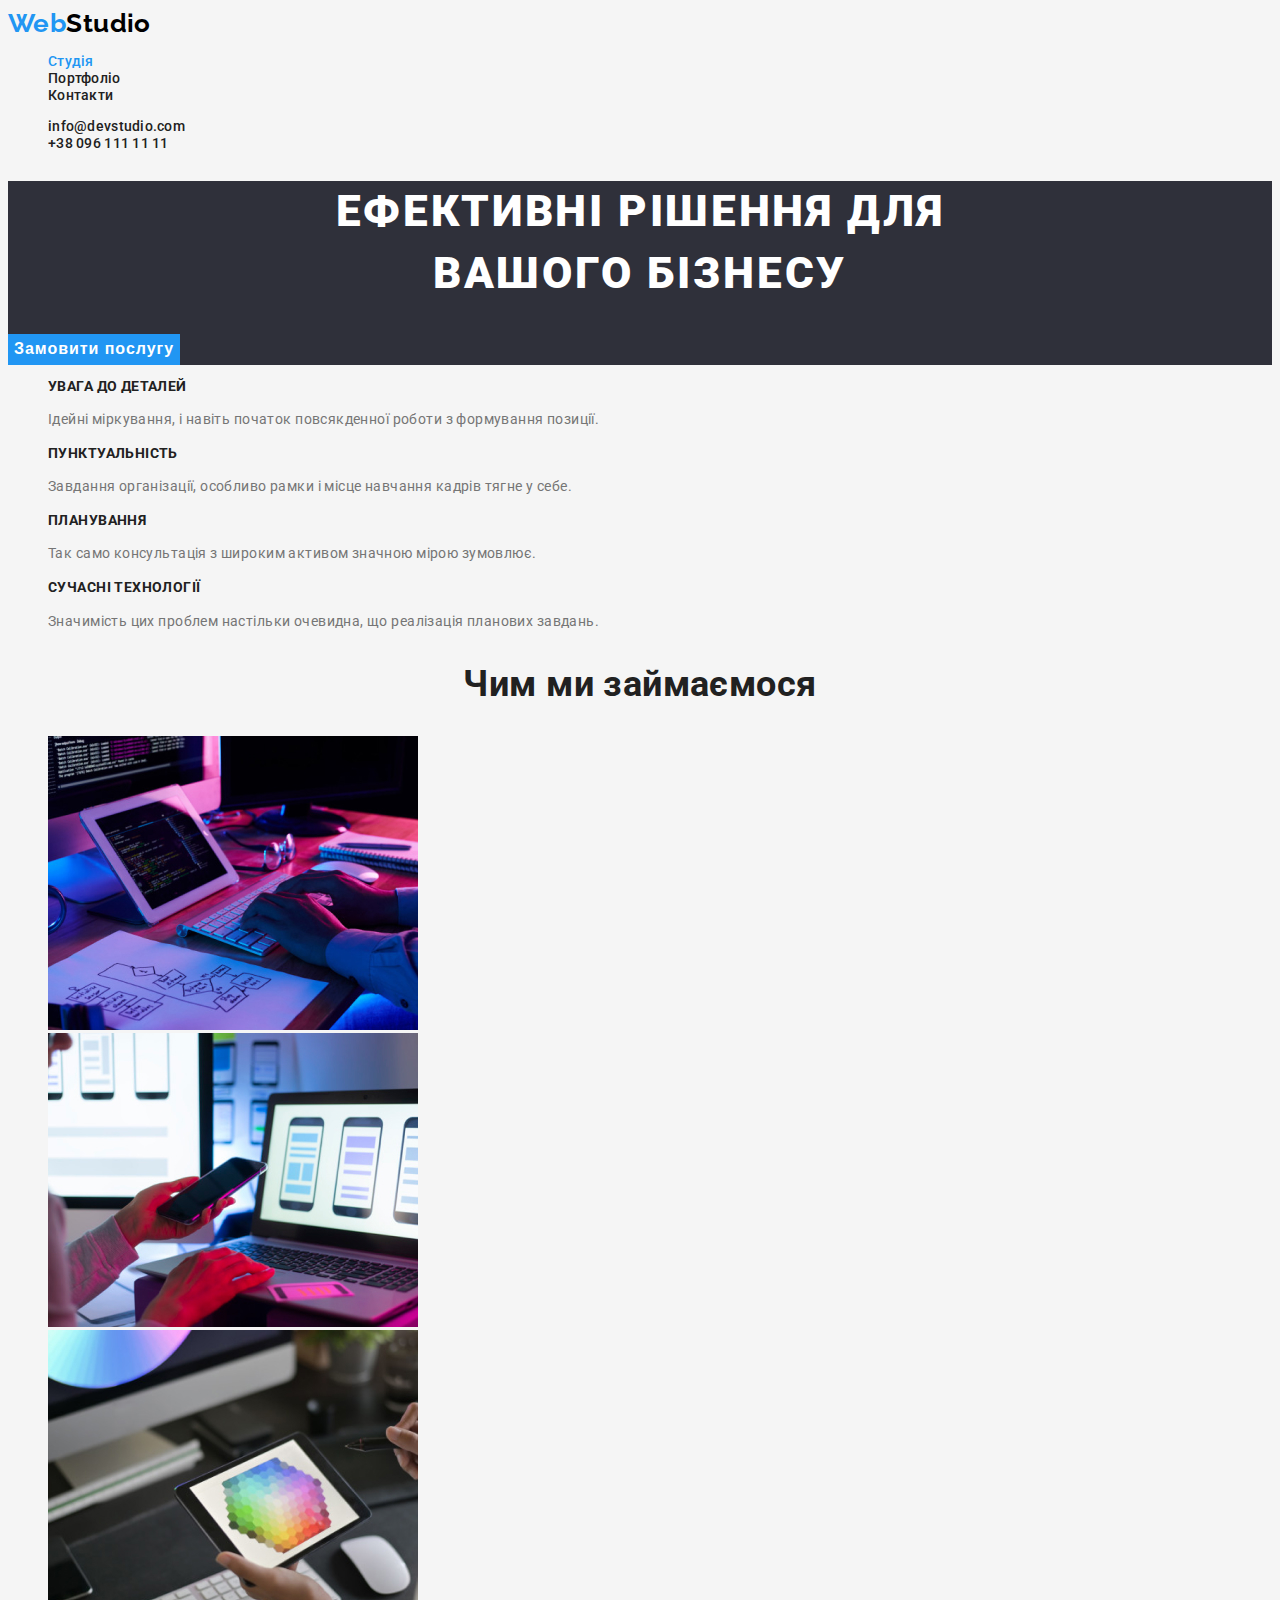
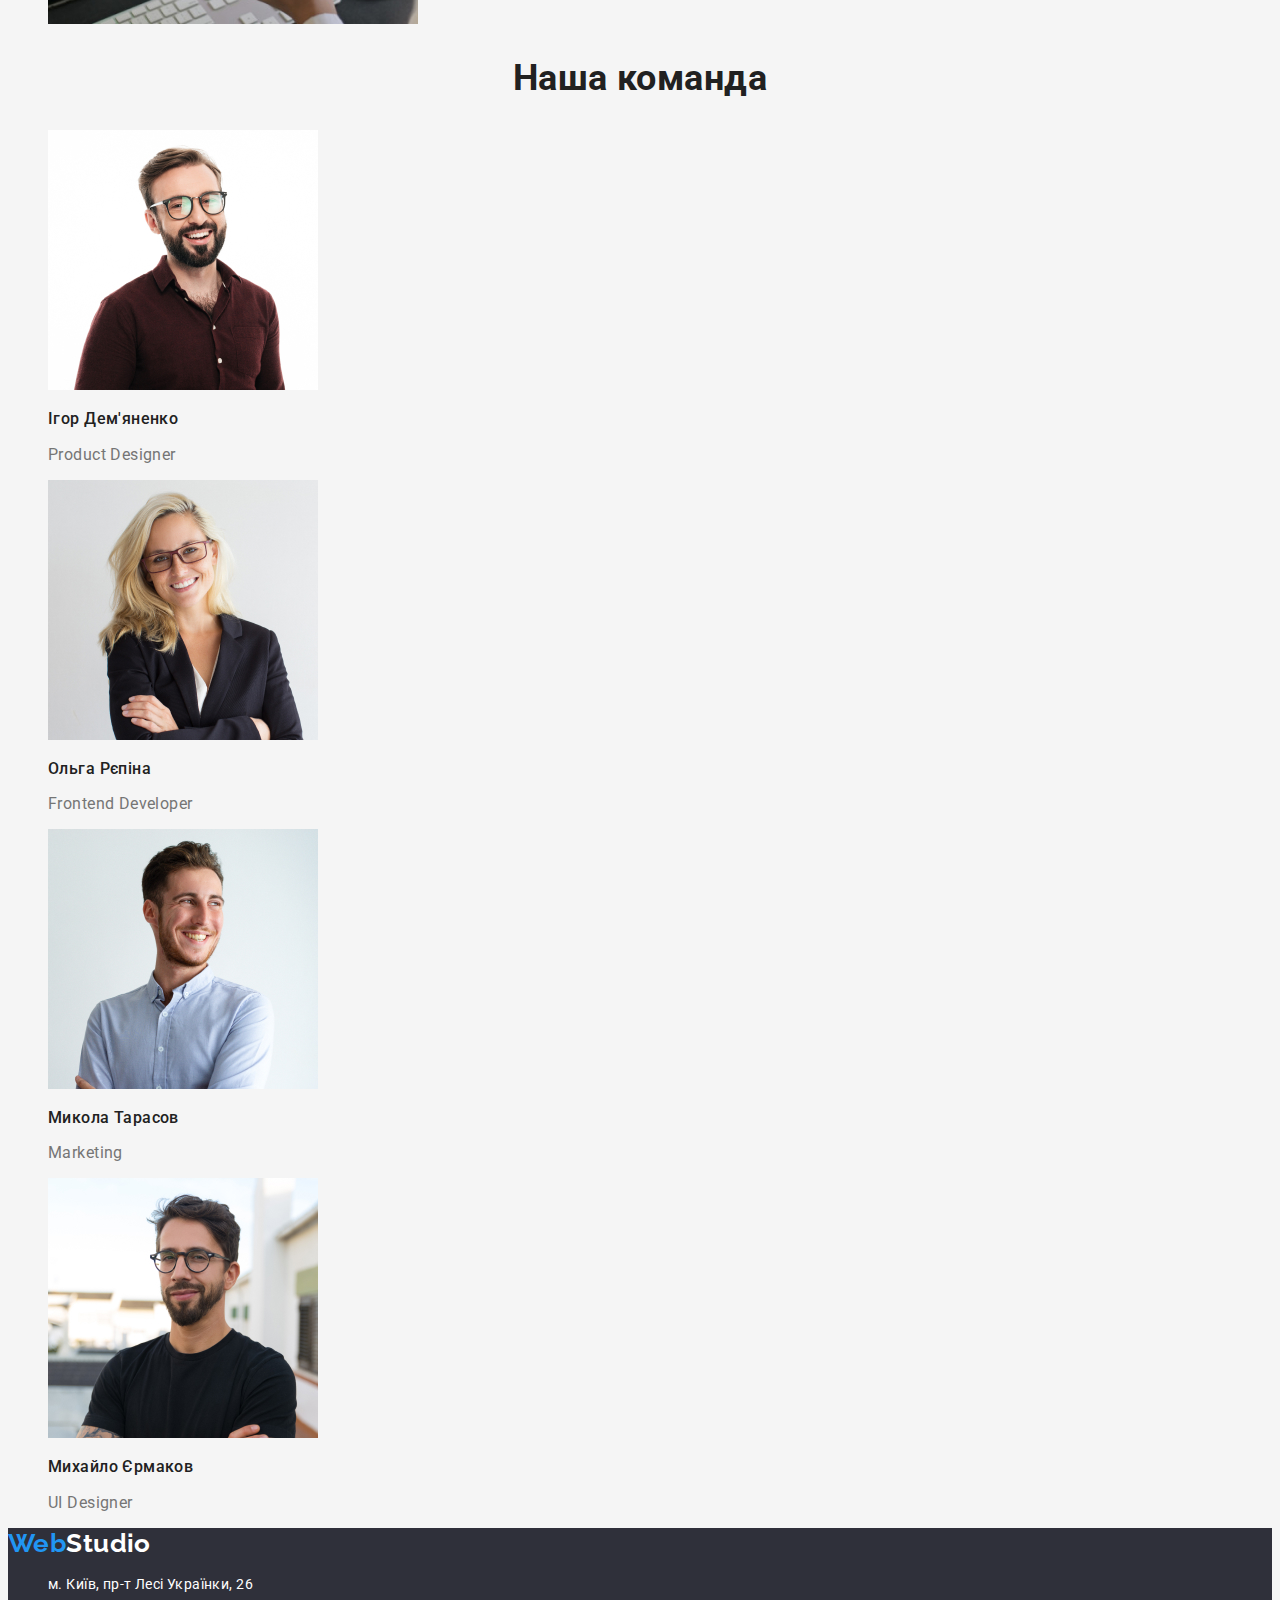
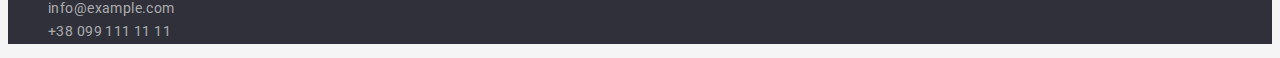
<file: index.html>
<!DOCTYPE html>
<html lang="en">
<head>
    <meta charset="UTF-8">
    <meta http-equiv="X-UA-Compatible" content="IE=edge">
    <meta name="viewport" content="width=device-width, initial-scale=1.0">
    <title>Photo app</title>
    <link rel="preconnect" href="https://fonts.googleapis.com">
    <link rel="preconnect" href="https://fonts.gstatic.com" crossorigin>
    <link href="https://fonts.googleapis.com/css2?family=Raleway:wght@700&family=Roboto:wght@400;500;700;900&display=swap"
        rel="stylesheet">
    <link rel="stylesheet" href="./css/common.css">
    <link rel="stylesheet" href="./css/styles.css">
</head>
<body>
<header>
    <nav>
        <a href="./index.html" class="logo"><span>Web</span>Studio</a>
        
    
    <ul class="site-nav list">
        <li>
            <a href="./index.html" class="link current">Студія</a>
        </li>
        <li>
            <a href="./portfolio.html" class="link">Портфоліо</a>
        </li>
        <li>
            <a href="" class="link">Контакти</a>
        </li>
    </ul>
    </nav>
    <ul class="contacts list">
        <li>
            <a href="mailto:info@devstudio.com" class="link">info@devstudio.com</a>
        </li>
        <li>
            <a href="tel:+380961111111" class="link">+38 096 111 11 11</a>
        </li>
        
    </ul>

</header>
    
    <main>
        <!-- Hero -->
        <section class="hero">
        <h1 class="hero-title">Ефективні рішення для<br> вашого бізнесу</h1>
        <button type=button class="button">Замовити послугу</button>
        </section>
        <!-- Переваги -->
        <section class="section">
            <h2 class="visually-hiden">Переваги</h2>
        <ul class="feature list">
            <li>
                <h3 class="title">УВАГА ДО ДЕТАЛЕЙ</h3>
                <p class="text">Ідейні міркування, і навіть початок повсякденної роботи з формування позиції.</p>
            </li>
            <li>
                <h3 class="title">ПУНКТУАЛЬНІСТЬ</h3>
                <p class="text">Завдання організації, особливо рамки і місце навчання кадрів тягне у себе.</p>
            </li>
            <li>
                <h3 class="title">ПЛАНУВАННЯ</h3>
                <p class="text">Так само консультація з широким активом значною мірою зумовлює.</p>
            </li>
            <li>
                <h3 class="title">СУЧАСНІ ТЕХНОЛОГІЇ</h3>
                <p class="text">Значимість цих проблем настільки очевидна, що реалізація планових завдань.</p>
            </li>
        </ul>
        </section>
        <!-- Робота -->
        <section class="section ">
            <h2 class="section-title">Чим ми займаємося</h2>
            <ul class="work list">
                <li>
                    <img src="./images/work1.jpg" alt="Back-end" width="370">
                </li>
                <li>
                    <img src="./images/work2.jpg" alt="Front-End" width="370">
                </li>
                <li>
                    <img src="./images/work3.jpg" alt="Дизайн" width="370">
                </li>
            </ul>
        </section>
        <!-- Команда -->
            <section class="section ">
                <h2 class="section-title">Наша команда</h2>
                <ul class="command list">
                    <li>
                        <img src="./images/team1.jpg" alt="Чоловік в бордовій рубашці" width="270">
                        <h3 class="command-title">Ігор Дем'яненко</h3>
                        <p class="command-text">Product Designer</p>
                    </li>
                    <li>
                        <img src="./images/team2.jpg" alt="Жінка в піджаку" width="270">
                        <h3 class="command-title">Ольга Рєпіна</h3>
                        <p class="command-text">Frontend Developer</p>
                    </li>
                    <li>
                        <img src="./images/team3.jpg" alt="Чоловік в небесній рубашці" width="270">
                        <h3 class="command-title">Микола Тарасов</h3>
                        <p class="command-text">Marketing</p>
                    </li>
                    <li>
                        <img src="./images/team4.jpg" alt="Чоловік в чорній футболці" width="270">
                        <h3 class="command-title">Михайло Єрмаков</h3>
                        <p class="command-text">UI Designer</p>

                    </li>
                </ul>
            </section>
        </main>
        <!-- Підвал -->
        <footer class="address">
            <a href="./index.html" class="logo-second"><span>Web</span>Studio</a>
            <address>
                <ul class="item list">
                    <li><a class="link" href="" class="address-text">м. Київ, пр-т Лесі Українки, 26</a></li> 
                    <li><a class="link-text" href="mailto:info@example.com" class="link">info@example.com</a></li>
                    <li><a class="link-text" href="tel:+380991111111">+38 099 111 11 11</a></li>
                </ul>
            </address>
        </footer>
        
   
</body>
</html>
</file>
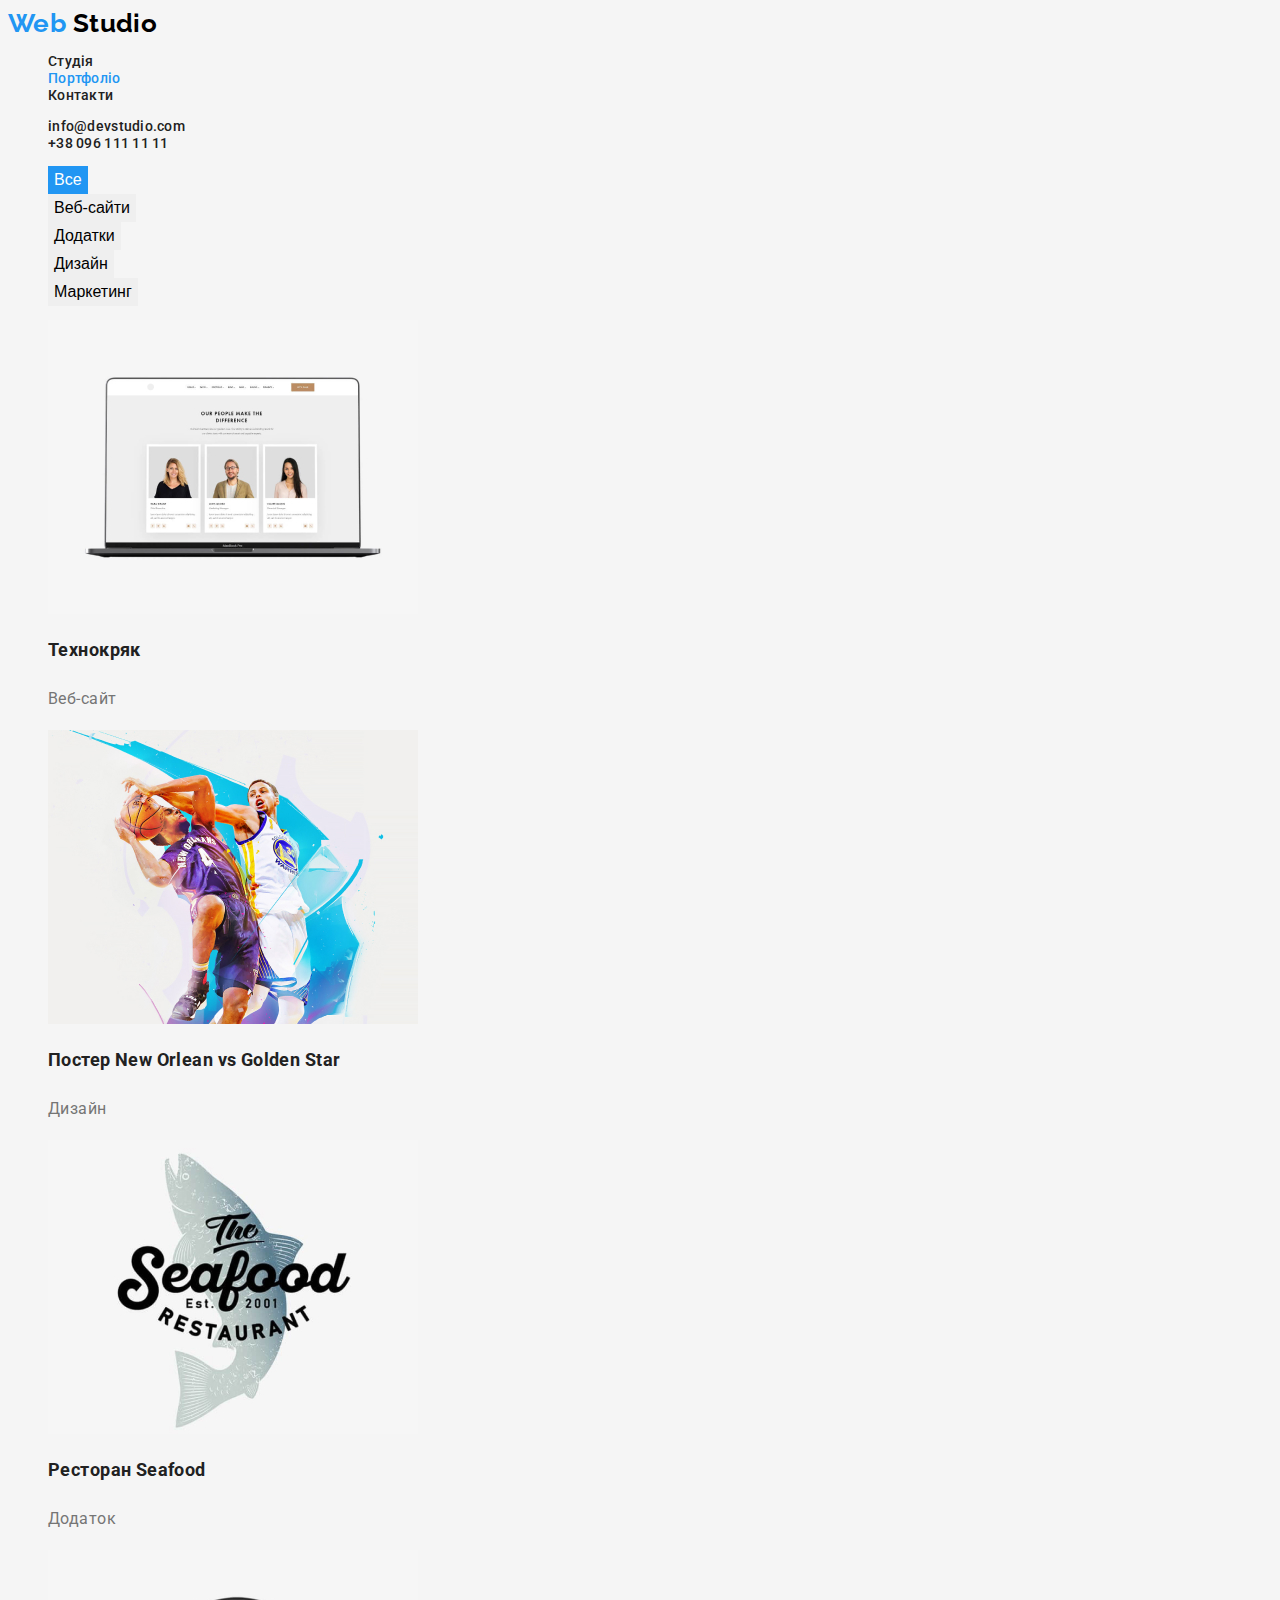
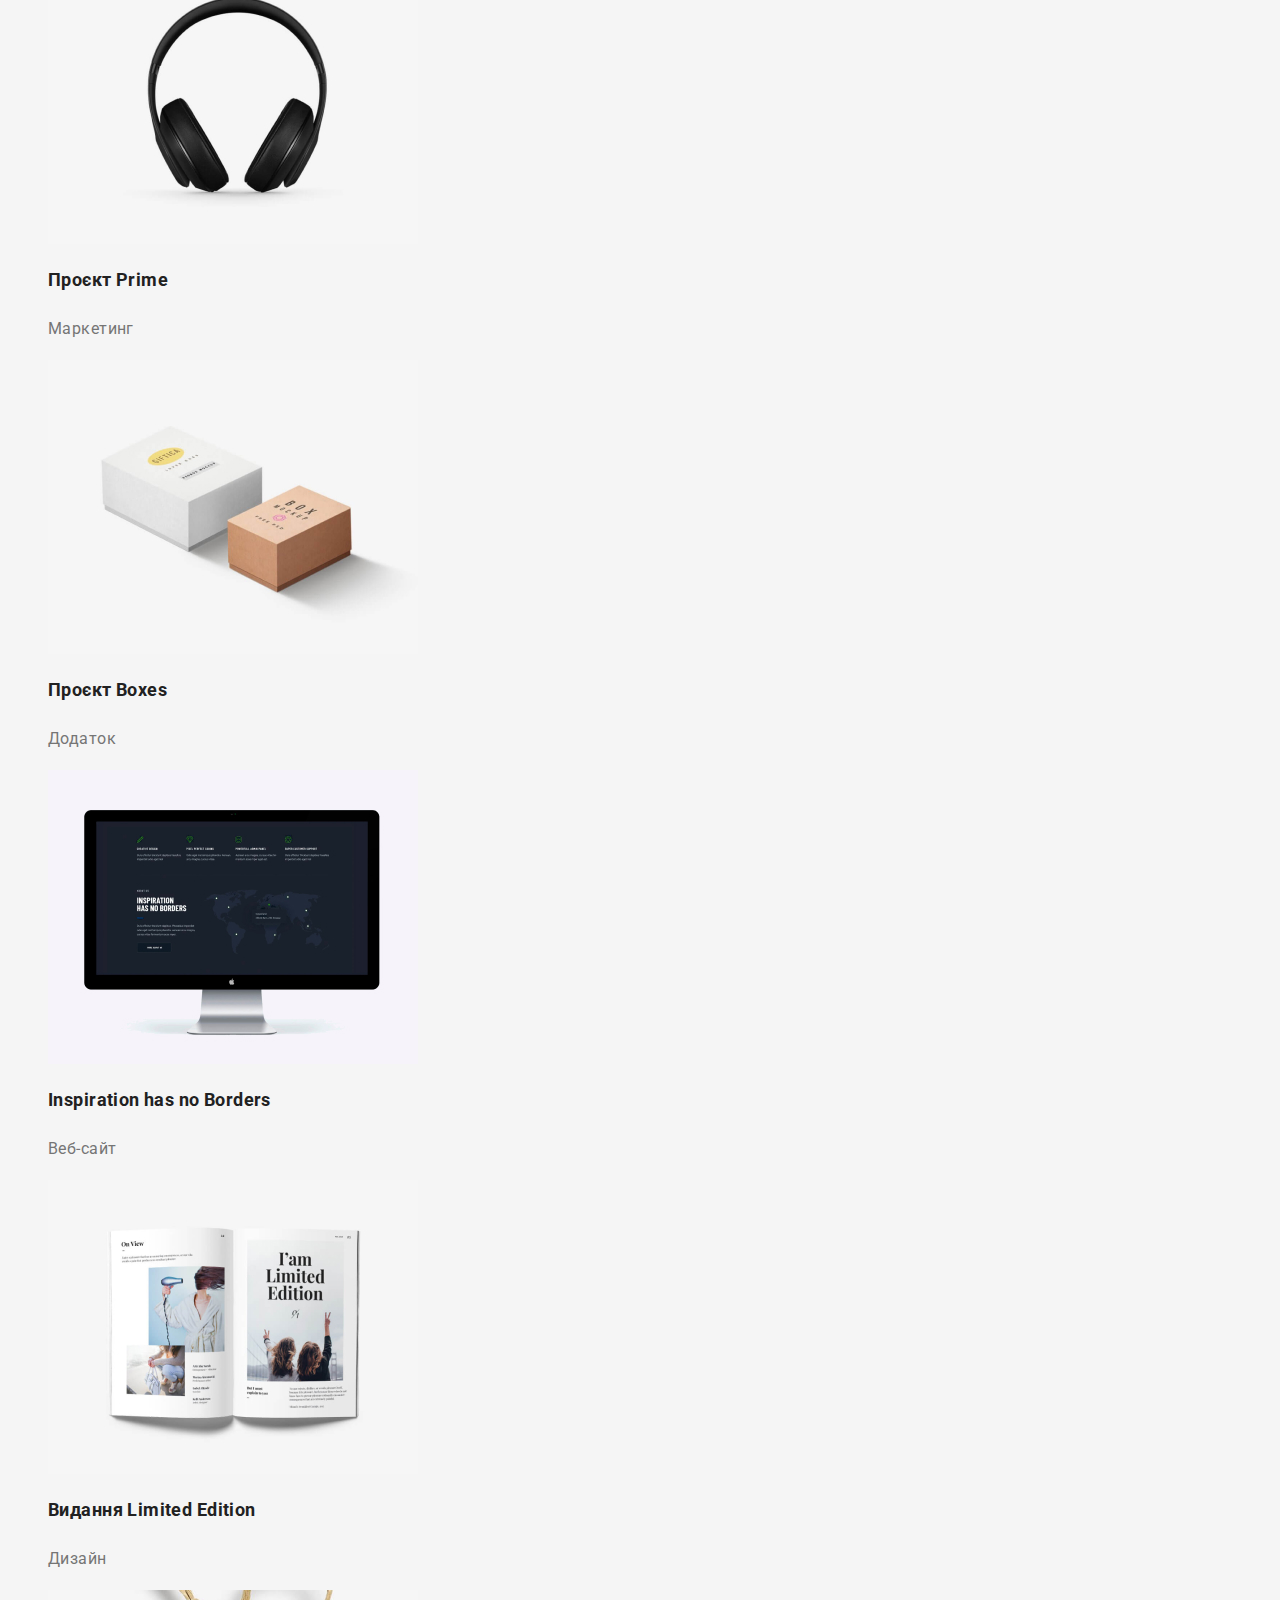
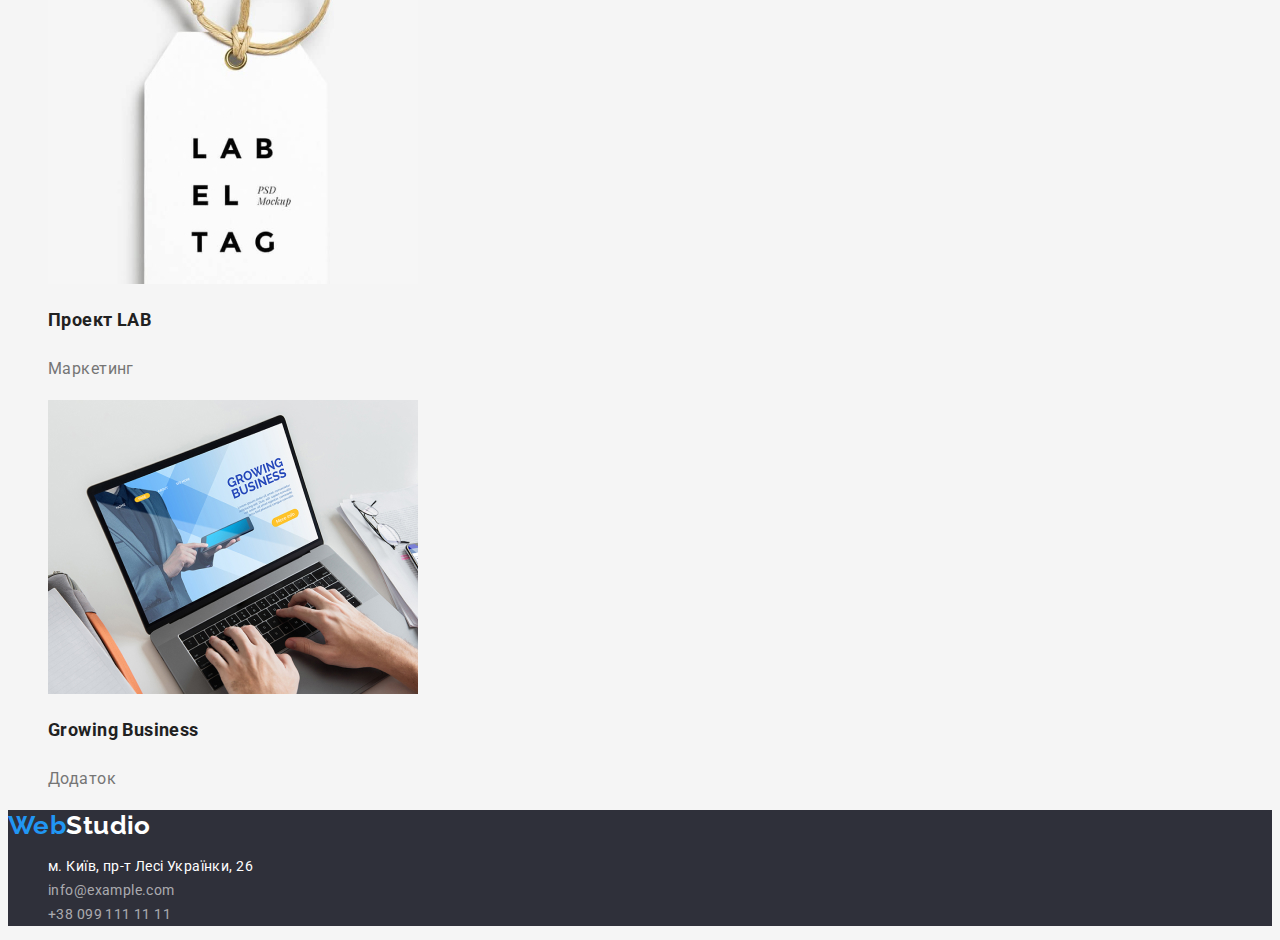
<file: portfolio.html>
<!DOCTYPE html>
<html lang="en">

<head>
    <meta charset="UTF-8">
    <meta http-equiv="X-UA-Compatible" content="IE=edge">
    <meta name="viewport" content="width=device-width, initial-scale=1.0">
    <title>Photo app</title>
    <link rel="preconnect" href="https://fonts.googleapis.com">
    <link rel="preconnect" href="https://fonts.gstatic.com" crossorigin>
    <link href="https://fonts.googleapis.com/css2?family=Raleway:wght@700&family=Roboto:wght@400;500;700;900&display=swap" rel="stylesheet">
    <link rel="stylesheet" href="./css/common.css">
    <link rel="stylesheet" href="./css/portfolio.css">
</head>


<body>
    <header>
        <nav>
            <a href="./index.html" class="logo"><span>Web</span> Studio</a>


            <ul class="site-nav list">
                <li>
                    <a href="./index.html" class="link ">Студія</a>
                </li>
                <li>
                    <a href="./portfolio.html" class="link current">Портфоліо</a>
                </li>
                <li>
                    <a href="" class="link">Контакти</a>
                </li>
            </ul>
        </nav>
        <ul class="contacts list">
            <li>
                <a href="mailto:info@devstudio.com" class="link">info@devstudio.com</a>
            </li>
            <li>
                <a href="tel:+380961111111" class="link">+38 096 111 11 11</a>
            </li>

        </ul>

    </header>
    <main>
        <section>
            <h1 class="visually-hiden">Portfolio</h1>
            <ul class="visually list">
                <li><button type="button" class="button current">Все</button></li>
                <li><button type="button" class="button">Веб-сайти</button></li>
                <li><button type="button" class="button">Додатки</button></li>
                <li><button type="button" class="button">Дизайн</button></li>
                <li><button type="button" class="button">Маркетинг</button></li>
            </ul>
            
            <ul class="work list">
                <li>
                    <a href="" class="images"><img src="./images/examples1.jpg" alt="Ноутбук в якому показує команду" width="370" height="294">
                    <h2 class="work-title">Технокряк</h2>
                    <p class="work-text">Веб-сайт</p></a>
                </li>
                <li>
                    <a href="" class="images"><img src="./images/examples2.jpg" alt="Два баскетболісти з мячем" width="370" height="294">
                    <h2 class="work-title">Постер New Orlean vs Golden Star</h2>
                    <p class="work-text">Дизайн</p></a>
                </li>
                <li>
                    <a href="" class="images"><img src="./images/examples3.jpg" alt="Логотип ресторану" width="370" height="294">
                    <h2 class="work-title">Ресторан Seafood</h2>
                    <p class="work-text">Додаток</p></a>
                </li>
                <li>
                    <a href="" class="images"><img src="./images/examples4.jpg" alt="Чорні навушники" width="370" height="294">
                    <h2 class="work-title">Проєкт Prime</h2>
                    <p class="work-text">Маркетинг</p></a>
                </li>
                <li>
                    <a href="" class="images"><img src="./images/examples5.jpg" alt="Біла та рожева коробки" width="370" height="294">
                    <h2 class="work-title">Проєкт Boxes</h2>
                    <p class="work-text">Додаток</p></a>
                </li>
                <li>
                    <a href="" class="images"><img src="./images/examples6.jpg" alt="Монітор комп'ютеру" width="370" height="294">
                    <h2 class="work-title">Inspiration has no Borders</h2>
                    <p class="work-text">Веб-сайт</p></a>
                </li>
                <li>
                    <a href="" class="images"><img src="./images/examples7.jpg" alt="Розгорнутий журнал" width="370" height="294">
                    <h2 class="work-title">Видання Limited Edition</h2>
                    <p class="work-text">Дизайн</p></a>
                </li>
                <li>
                    <a href="" class="images"><img src="./images/examples8.jpg" alt="Біла етикетка з логотипом" width="370" height="294">
                    <h2 class="work-title">Проект LAB</h2>
                    <p class="work-text">Маркетинг</p></a>
                </li>
                <li>
                    <a href="" class="images"><img src="./images/examples9.jpg" alt="Руки на відкритому ноутбуці" width="370" height="294">
                    <h2 class="work-title">Growing Business</h2>
                    <p class="work-text">Додаток</p></a>
                </li>
            </ul>
            </section>
        </main>

    <!-- Підвал -->
    <footer class="address">
        <a href="./index.html" class="logo-second"><span>Web</span>Studio</a>
        <address style="font-style: normal;">
            <ul class="item list">
                <li><a class="link" href="">м. Київ, пр-т Лесі Українки, 26</a></li>
                <li><a class="link-text" href="mailto:info@example.com">info@example.com</a></li>
                <li><a class="link-text" href="tel:+380991111111">+38 099 111 11 11</a></li>
            </ul>
        </address>
    </footer>


</body>

</html>
</file>
<file: css/common.css>
:root {
    --primary-text-color: #212121;
    --accent-color: #2196F3;
    --primary-bgr-color: #F5F5F5;
}

body {
    background-color: var(--primary-bgr-color);
    color: var(--primary-text-color);
    font-family: 'Roboto', sans-serif;
    font-size: 14px;
    font-weight: 400;
    letter-spacing: 0.03em;
}

.logo {
    color: #000000;
    font-family: 'Raleway', sans-serif;
    font-weight: 700;
    font-size: 26px;
    line-height: 31px;
    text-decoration: none;
}
.logo-second{
    color: #ffffff;
    font-family: 'Raleway', sans-serif;
    font-weight: 700;
    font-size: 26px;
    line-height: 31px;
    text-decoration: none;
}

.visually-hiden{
    position:absolute;
    width: 1px;
    height: 1px;
    margin:-1px;
    border: 0;
    padding: 0;
    white-space: nowrap;
    clip-path: inset(100%);
    clip: rect(0 0 0 0);
    overflow: hidden;
}


span {
    color: var(--accent-color);
}

.list {
    list-style: none;
}

.site-nav .link,
.contacts .link {
    color: var(--primary-text-color);
    font-weight: 500;
    line-height: 1.14;
    letter-spacing: 0.02em;
    text-decoration: none;
}

.site-nav .link:hover,
.site-nav .link:focus {
    color: var(--accent-color);
}

.site-nav .link.current {
    color: var(--accent-color);
}
.contacts .link:hover,
.contacts .link:focus{
    color: var(--accent-color);
}
.address{
    background-color: #2F303A;

}
.item .link {
    font-size: 14px;
    line-height: 1.7;
    color: #FFFFFF;
    text-decoration: none;
    font-style: normal;
    
}

.item .link-text {
    font-size: 14px;
    line-height: 1.7;
    color: rgba(255, 255, 255, 0.6);
    text-decoration: none;
    font-style: normal;
}
.item .link-text:hover,
.item .link-text:focus{
color: var(--accent-color);
}
</file>
<file: css/styles.css>
/* Колір основного тексту #212121 */
/* Колір вторинного тексту #757575*/
/* Колір фонових зображень #2F303A */
/* Колір фону #ffffff */
/* Колір вторинного фону  */
:root{
    --primary-text-color: #212121;
    --accent-color: #2196F3;
    --second-text-color: #757575;
}

.logo{
    color: #000000;
}
span{
    color: var(--accent-color);
}
.list{
    list-style: none;
}
.site-nav .link {
     color: var(--primary-text-color);
}
.site-nav .link:hover,
.site-nav .link:focus{
    color: var(--accent-color);
}
.site-nav .link.current{
   color: var(--accent-color); 
}
.hero{
    background-color: #2F303A;
}
.hero-title{
    color: #ffffff;
    font-weight: 900;
    font-size: 44px;
    line-height: 1.4;
    text-align: center;
    letter-spacing: 0.06em;
    text-transform: uppercase;
}
.title{
    font-size: 14px;
    line-height: 1.1;
    text-transform: uppercase;
}

.section-title{
    font-size: 36px;
    line-height: 1.2;
    text-align: center;
}
.feature-list .title{
    color: var(--primary-text-color);
}

.button{
    background-color: var(--accent-color);
    color: #ffffff;
    font-weight: 700;
    font-size: 16px;
    line-height: 1.8;
    display: flex;
    align-items: center;
    text-align: center;
    letter-spacing: 0.06em;
    border: 0;
}
.text{
    line-height: 1.7;
    color: var(--second-text-color);
}
.command-title{
    font-weight: 500;
    font-size: 16px;
    line-height: 1.2;
}
.command-text{
    font-size: 16px;
    line-height: 1.2;
    color: var(--second-text-color);
}
</file>
<file: css/portfolio.css>
:root{
    --primary-text-color: #212121;
    --accent-color: #2196F3;
    --primary-bgr-color: #F5F5F5;
    --second-text-color: #757575;
}
.button{
    
font-weight: 500;
font-size: 16px;
line-height: 26px;
border: 0;
}
.button:hover,
.button:focus{
    background-color: var(--accent-color);
    color: #FFFFFF;
}
.button.current{
    background-color: var(--accent-color);
    color: #ffffff;
}
 .images{
    text-decoration: none;
 }
.work-title{
    color: var(--primary-text-color);
    font-size: 18px;
    line-height: 2;

}
.work-text{
    font-size: 16px;
    line-height: 1.88;
    color: var( --second-text-color);

}

.item .link{
    font-size: 14px;
    line-height: 1.7;
    letter-spacing: 0.03em;
    color: #FFFFFF;
}
.item .link-text{
        font-size: 14px;
        line-height: 1.7;
        letter-spacing: 0.03em;
        color: rgba(255, 255, 255, 0.6);
        text-decoration: none;
}
</file>
